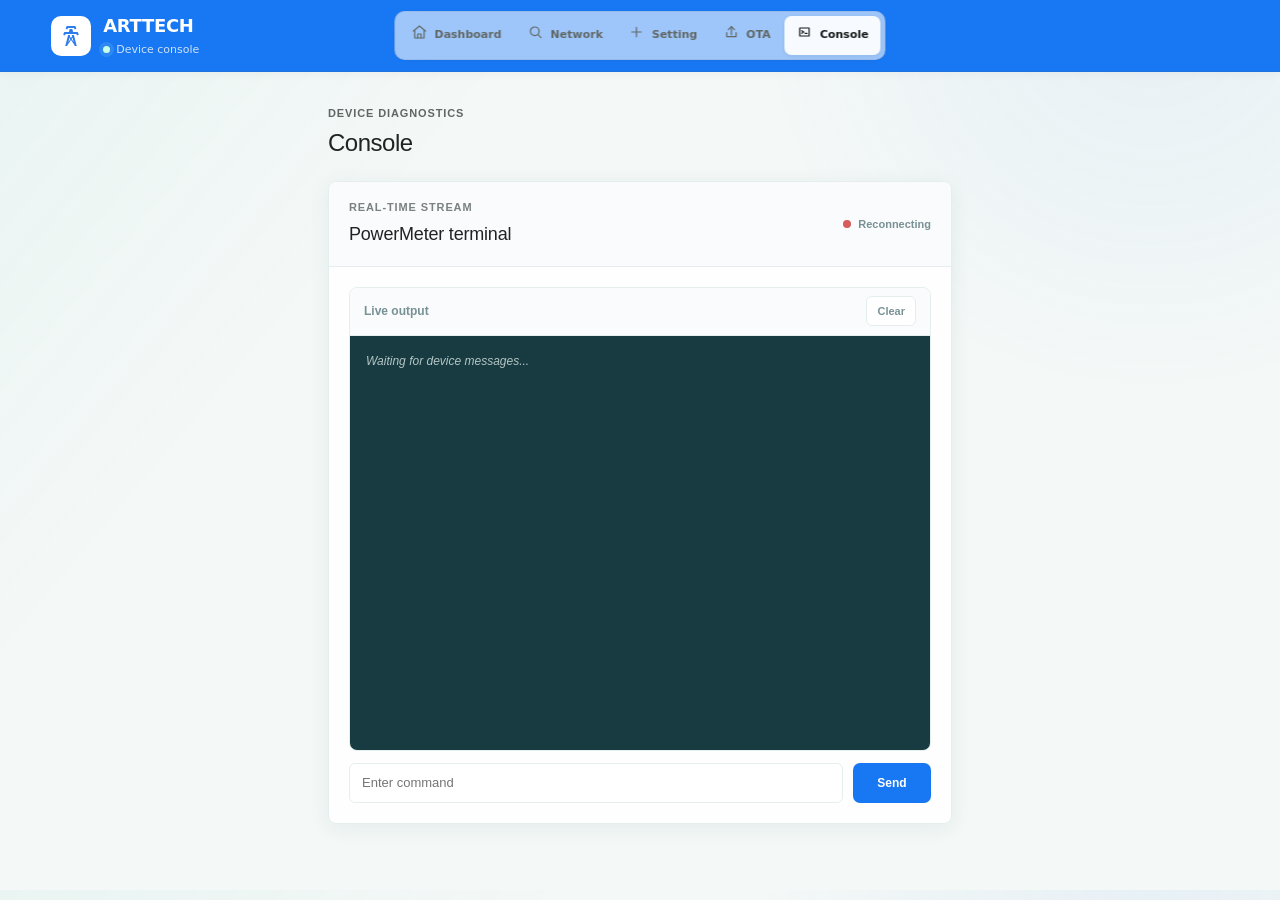
<file: data/console.html>
<!doctype html>
<html lang="en">
<head>
  <meta charset="utf-8">
  <meta name="viewport" content="width=device-width,initial-scale=1">
  <title>ARTTECH | Console</title>
  <link rel="stylesheet" href="dashboard.css">
  <link rel="stylesheet" href="console.css">
</head>
<body>
  <header class="topbar">
    <div class="brand-block">
      <div class="brand-mark"><img src="pic/transmission-tower.svg" alt="Power Meter"></div>
      <div><h1>ARTTECH</h1><p class="connection"><span class="status-dot"></span>Device console</p></div>
    </div>
    <nav class="top-navigation" aria-label="Primary navigation">
      <a class="top-navigation-link" href="dashboard.html"><span class="nav-icon"><svg viewBox="0 0 24 24"><path d="M3 10.5 12 3l9 7.5"/><path d="M5 9.5V21h14V9.5"/><path d="M9.5 21v-6h5v6"/></svg></span><span class="nav-label">Dashboard</span></a>
      <a class="top-navigation-link" href="network.html"><span class="nav-icon"><svg viewBox="0 0 24 24"><circle cx="11" cy="11" r="6.5"/><path d="m16 16 4.5 4.5"/></svg></span><span class="nav-label">Network</span></a>
      <a class="top-navigation-link nav-cta" href="setting.html"><span class="nav-icon"><svg viewBox="0 0 24 24"><path d="M12 5v14M5 12h14"/></svg></span><span class="nav-label">Setting</span></a>
      <a class="top-navigation-link" href="ota.html"><span class="nav-icon"><svg viewBox="0 0 24 24"><path d="M12 16V4"/><path d="m7.5 8.5 4.5-4.5 4.5 4.5"/><path d="M5 13v6h14v-6"/></svg></span><span class="nav-label">OTA</span></a>
      <a class="top-navigation-link active" href="console.html" aria-current="page"><span class="nav-icon"><svg viewBox="0 0 24 24"><path d="M5 6h14v12H5z"/><path d="m8 10 3 2-3 2M13 14h3"/></svg></span><span class="nav-label">Console</span></a>
    </nav>
  </header>
  <div class="app-shell">
    <main class="dashboard console-page">
      <section class="page-intro"><div><p class="overline">DEVICE DIAGNOSTICS</p><h2>Console</h2></div></section>
      <section class="console-panel" aria-labelledby="console-title">
        <header class="console-info-header">
          <div><p class="overline">REAL-TIME STREAM</p><h2 id="console-title">PowerMeter terminal</h2></div>
          <span class="connection-state" id="connectionState"><span class="connection-indicator"></span><span id="connectionLabel">Connecting</span></span>
        </header>
        <div class="console-content">
          <section class="console-card">
            <header class="console-header"><h3>Live output</h3><button class="console-clear" id="clearBtn" type="button">Clear</button></header>
            <div class="terminal" id="terminal" role="log"><p class="terminal-empty" id="terminalEmpty">Waiting for device messages...</p></div>
          </section>
          <form class="console-command" id="commandForm">
            <input class="command-input" type="text" id="messageInput" placeholder="Enter command" autocomplete="off" aria-label="Command">
            <button class="command-send" id="sendBtn" type="submit">Send</button>
          </form>
        </div>
      </section>
    </main>
  </div>
  <script src="console.js"></script>
</body>
</html>
</file>
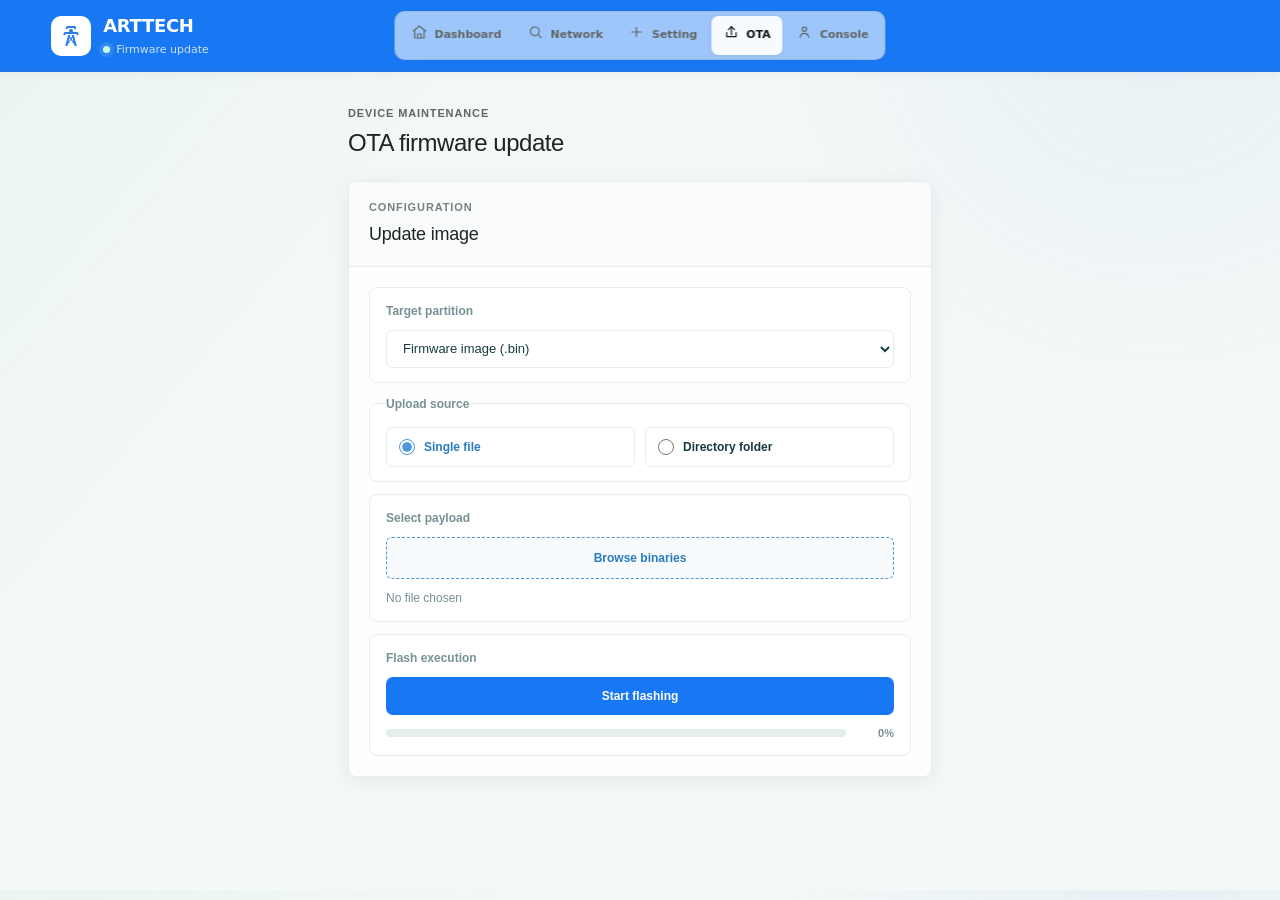
<file: data/ota.html>
<!DOCTYPE html>
<html lang="en">
<head>
  <meta charset="UTF-8" />
  <meta http-equiv="X-UA-Compatible" content="IE=edge" />
  <meta name="viewport" content="width=device-width, initial-scale=1.0" />
  <title>ARTTECH | Firmware Update</title>
  <link rel="stylesheet" href="dashboard.css" />
  <link rel="stylesheet" href="ota.css" />
</head>
<body>
  <!-- 1. Dashboard shell and navigation -->
  <header class="topbar">
    <div class="brand-block">
      <div class="brand-mark"><img src="pic/transmission-tower.svg" alt="Power Meter"></div>
      <div>
        <h1>ARTTECH</h1>
        <p class="connection"><span class="status-dot"></span>Firmware update</p>
      </div>
    </div>

    <nav class="top-navigation">
      <a class="top-navigation-link" href="dashboard.html"><span class="nav-icon"><svg viewBox="0 0 24 24">
            <path d="M3 10.5 12 3l9 7.5" />
            <path d="M5 9.5V21h14V9.5" />
            <path d="M9.5 21v-6h5v6" />
          </svg></span><span class="nav-label">Dashboard</span></a>

      <a class="top-navigation-link" href="network.html"><span class="nav-icon"><svg viewBox="0 0 24 24">
            <circle cx="11" cy="11" r="6.5" />
            <path d="m16 16 4.5 4.5" />
          </svg></span><span class="nav-label">Network</span></a>

      <a class="top-navigation-link nav-cta" href="setting.html"><span class="nav-icon"><svg viewBox="0 0 24 24">
            <path d="M12 5v14M5 12h14" />
          </svg></span><span class="nav-label">Setting</span></a>

      <a class="top-navigation-link active" href="ota.html" aria-current="page"><span class="nav-icon"><svg viewBox="0 0 24 24">
            <path d="M12 16V4" />
            <path d="m7.5 8.5 4.5-4.5 4.5 4.5" />
            <path d="M5 13v6h14v-6" />
          </svg></span><span class="nav-label">OTA</span></a>

      <a class="top-navigation-link" href="console.html"><span class="nav-icon"><svg viewBox="0 0 24 24">
            <circle cx="12" cy="8" r="3.2" />
            <path d="M5.5 20c.8-4 3-6 6.5-6s5.7 2 6.5 6" />
          </svg></span><span class="nav-label">Console</span></a>
    </nav>
  </header>

  <div class="app-shell">
    <main class="dashboard ota-page">
      <!-- 2. Page heading -->
      <section class="page-intro">
        <div>
          <p class="overline">DEVICE MAINTENANCE</p>
          <h2>OTA firmware update</h2>
        </div>
      </section>

      <!-- 3. Firmware update workflow -->
      <section class="ota-panel" aria-labelledby="ota-panel-title">
        <header class="ota-header">
          <div>
            <p class="overline">CONFIGURATION</p>
            <h2 id="ota-panel-title">Update image</h2>
          </div>
        </header>

        <div class="ota-content">
          <!-- 3.1 Target partition -->
          <section class="ota-card" aria-labelledby="partition-label">
            <label class="ota-label" id="partition-label" for="type">Target partition</label>
            <select id="type" class="ota-select">
              <option value="otafirmware">Firmware image (.bin)</option>
              <option value="otalittlefs">LittleFS filesystem (.bin)</option>
            </select>
          </section>

          <!-- 3.2 Upload source -->
          <fieldset class="ota-card ota-source-card">
            <legend class="ota-label">Upload source</legend>
            <div class="ota-source-options">
              <label class="ota-source-option">
                <input type="radio" name="uploadMode" id="radioFile" checked>
                <span>Single file</span>
              </label>
              <label class="ota-source-option">
                <input type="radio" name="uploadMode" id="radioFolder">
                <span>Directory folder</span>
              </label>
            </div>
          </fieldset>

          <!-- 3.3 Payload selection -->
          <section class="ota-card" aria-labelledby="payload-title">
            <h3 class="ota-label" id="payload-title">Select payload</h3>
            <div id="fileInputGroup" class="ota-file-group">
              <label class="ota-file-picker">
                <input type="file" id="file" multiple>
                <span>Browse binaries</span>
              </label>
            </div>
            <div id="folderInputGroup" class="ota-file-group" hidden>
              <label class="ota-file-picker">
                <input type="file" id="folder" webkitdirectory multiple>
                <span>Browse folder</span>
              </label>
            </div>
            <p id="file-name" class="ota-file-name" aria-live="polite">No file chosen</p>
          </section>

          <!-- 3.4 Upload progress and action -->
          <section class="ota-card" aria-labelledby="flash-title">
            <h3 class="ota-label" id="flash-title">Flash execution</h3>
            <button class="ota-upload-button" id="upload-button" type="button">Start flashing</button>
            <div class="ota-progress-wrap">
              <progress id="progress" max="100" value="0" aria-label="Upload progress"></progress>
              <output id="progress-value" for="progress">0%</output>
            </div>
          </section>
        </div>
      </section>
    </main>
  </div>

  <script src="ota.js"></script>
</body>
</html>
</file>
<file: data/dashboard.css>
﻿/* ==========================================================================
   DASHBOARD.CSS - STYLESHEET MANAGEMENT
   ========================================================================== */

/* --------------------------------------------------------------------------
   1. VARIABLES & BASE SETUP
   -------------------------------------------------------------------------- */
:root {
  --ink: #173b40;
  --muted: #789195;
  --paper: #fff;
  --canvas: #f4f8f7;
  --line: #e4efed;
  --mint: #23b99a;
  --blue: #4d99df;
  --yellow: #f7b735;
  --pink: #d978b0;
  --shadow: 0 16px 40px rgba(29, 84, 82, .08);
}

* {
  box-sizing: border-box;
}

html,
body {
  max-width: 100%;
  overflow-x: hidden;
}

body {
  margin: 0;
  background: var(--canvas);
  color: var(--ink);
  font-family: "DM Sans", sans-serif;
  background-image: linear-gradient(130deg, rgba(35, 185, 154, .05), transparent 28%),
                    radial-gradient(circle at 90% 0, rgba(77, 153, 223, .08), transparent 27%);
}

/* Typography Defaults */
h1,
h2,
p {
  margin: 0;
}

h1 {
  font-size: 20px;
  font-weight: 700;
  letter-spacing: -.7px;
}

h2 {
  font-family: 'Inter', system-ui, -apple-system, BlinkMacSystemFont, "Segoe UI", Roboto, sans-serif;
  font-size: 18px;
  font-weight: 500;
  letter-spacing: -0.2px;
}

button {
  font: inherit;
}

.overline {
  margin: 0;
  color: var(--muted);
  font-size: 10px;
  font-weight: 700;
  letter-spacing: 1.6px;
}

.overline-light {
  color: rgba(255, 255, 255, .75);
}

.separator {
  margin: 0 7px;
  color: rgba(255, 255, 255, .4);
}


/* --------------------------------------------------------------------------
   2. APP LAYOUT SHELL & NAVIGATION
   -------------------------------------------------------------------------- */
/* Top Header / Topbar (Fixed & Sticky Header) */
.topbar {
  display: flex;
  align-items: center;
  justify-content: space-between;
  padding: 25px max(5vw, 28px);
  color: #ffffff;
  position: sticky !important;
  top: 0;
  width: 100%;
  z-index: 1000;
  min-height: 82px;
  background: #454746;
  box-shadow: 0 4px 12px rgba(0, 0, 0, 0.12);
}

/* Brand & Logo Section */
.brand-block {
  display: flex;
  align-items: center;
  gap: 14px;
  min-width: 220px;
}

.brand-mark {
  display: grid;
  place-items: center;
  width: 42px;
  height: 42px;
  border-radius: 50%;
  background: linear-gradient(145deg, #21bf91, #247ec4);
  border: 0;
}

.brand-mark img {
  width: 25px;
  height: 25px;
  object-fit: contain;
  filter: brightness(0) invert(1);
}

.connection {
  margin-top: 4px;
  color: rgba(255,255,255,.82);
  font-size: 12px;
}

/* Top Navigation Bar */
.top-navigation {
  display: flex;
  align-self: flex-end;
  gap: 2px;
  margin: 0 auto -14px;
  padding: 0 9px;
  border-radius: 13px 13px 0 0;
  background: linear-gradient(105deg, #1fbd8c, #1e70c4);
  box-shadow: 0 -5px 0 rgba(255, 255, 255, .06);
  max-width: calc(100% - 32px);
}

.top-navigation-link {
  display: flex;
  align-items: center;
  gap: 7px;`r`n  padding: 15px 16px;`r`n  color: rgba(255, 255, 255, .82);
  font-size: 11px;`r`n  font-weight: 700;
  text-decoration: none;
  white-space: nowrap;
}

.top-navigation-link span {
  font-size: 15px;
}

.top-navigation-link:hover,
.top-navigation-link.active {
  color: #fff;
  background: rgba(255, 255, 255, .12);
}

/* Topbar Action Buttons */
.topbar-actions {
  display: flex;
  align-items: center;
  gap: 12px;
  min-width: 220px;
  justify-content: flex-end;
}

.mode-pill {
  display: none;
}

.icon-button {
  width: 40px;
  height: 40px;
  cursor: pointer;
  font-size: 17px;
  border: 1px solid rgba(255, 255, 255, .28);
  background: rgba(255, 255, 255, .14);
  color: #fff;
  border-radius: 11px;
  overflow: hidden;
}

.profile-button {
  position: relative;
  font-size: 0;
  display: grid;
  place-items: center;
  width: 38px;
  height: 38px;
  border: 0;
  border-radius: 50%;
  color: #fff;
  background: linear-gradient(145deg, #20bc91, #227fc8);
  cursor: pointer;
}

.profile-button:before {
  content: "";
  position: absolute;
  top: 8px;
  left: 50%;
  width: 9px;
  height: 9px;
  margin-left: -4.5px;
  border-radius: 50%;
  background: #fff;
}

.profile-button:after {
  content: "";
  position: absolute;
  bottom: 7px;
  left: 50%;
  width: 19px;
  height: 10px;
  margin-left: -9.5px;
  border-radius: 11px 11px 5px 5px;
  background: #fff;
}

/* Main Shell Container */
.app-shell {
  display: flex;
  justify-content: center;
  min-height: calc(100vh - 82px);
  width: 100%;
}

.side-navigation {
  width: 208px;
  flex: 0 0 208px;
  padding-top: 26px;
  border-right: 1px solid #dcebe9;
  background: rgba(255, 255, 255, .7);
}

.dashboard {
  width: 100%;
  max-width: 1380px;
  margin: 0 auto;
  padding: 34px 28px 48px;
  flex: 1;
  box-sizing: border-box;
}


/* --------------------------------------------------------------------------
   3. COMMON CARDS & REUSABLE COMPONENTS
   -------------------------------------------------------------------------- */
.panel,
.metric-card {
  border: 1px solid rgba(220, 235, 232, .9);
  border-radius: 17px;
  background: rgba(255, 255, 255, .91);
  box-shadow: var(--shadow);
}

.panel {
  padding: 24px;
}

.panel-heading {
  display: flex;
  align-items: center;
  justify-content: space-between;
}

.panel-heading h2 {
  margin-top: 5px;
}

/* Status Indicators / Lamps */
.status-dot,
.live-dot {
  display: inline-block;
  width: 7px;
  height: 7px;
  margin-right: 6px;
  border-radius: 50%;
  background: #c9ffe6;
  box-shadow: 0 0 0 4px rgba(201, 255, 230, .12);
}

.status-dot.offline {
  background: #f4b860;
  box-shadow: 0 0 0 4px rgba(244, 184, 96, .14);
}

.live-label {
  padding: 7px 11px;
  border-radius: 8px;
  color: #159a7c;
  background: #e9faf4;
  font-size: 11px;`r`n  font-weight: 700;
  text-transform: uppercase;
}

.live-dot {
  width: 6px;
  height: 6px;
  margin-right: 5px;
  background: var(--mint);
  box-shadow: none;
}

.status-lamp {
  display: inline-block;
  width: 11px;
  height: 11px;
  flex: 0 0 11px;
  border: 1px solid #b9f1dc;
  border-radius: 50%;
  background: #24c995;
  box-shadow: 0 0 2px rgba(36, 201, 149, 0.4);
}

.status-lamp.offline {
  border-color: #d1d5db;
  background: #9ca3af;
  box-shadow: none;
}

.status-lamp.warning {
  border-color: #fbd38d;
  background: #f59e0b;
  box-shadow: 0 0 2px rgba(245, 158, 11, 0.4);
}

.status-lamp.fault {
  border-color: #ffd0cf;
  background: #e45b5b;
  box-shadow: 0 0 2px rgba(228, 91, 91, 0.4);
}


/* --------------------------------------------------------------------------
   4. DASHBOARD PAGE INTRO (ENERGY AT A GLANCE HEADER)
   -------------------------------------------------------------------------- */
.page-intro {
  display: flex;
  align-items: center;
  justify-content: space-between;
  margin-bottom: 20px;
  gap: 12px;
  width: 100%;
}

.page-intro > div:first-child {
  min-width: 0; /* à¸£à¸­à¸‡à¸£à¸±à¸šà¸à¸²à¸£à¸¢à¹ˆà¸­à¸‚à¸™à¸²à¸”à¸‚à¸­à¸‡ Text à¸ à¸²à¸¢à¹ƒà¸™ Flex container */
}

.page-intro h2 {
  margin-top: 4px;
  font-size: 24px;
  white-space: nowrap; /* à¸à¸³à¸«à¸™à¸”à¹„à¸¡à¹ˆà¹ƒà¸«à¹‰à¸‚à¹‰à¸­à¸„à¸§à¸²à¸¡à¸«à¸±à¸§à¸‚à¹‰à¸­à¸‚à¸¶à¹‰à¸™à¸šà¸£à¸£à¸—à¸±à¸”à¹ƒà¸«à¸¡à¹ˆ */
  overflow: hidden;
  text-overflow: ellipsis;
}

.date-chip {
  padding: 9px 13px;
  border: 1px solid var(--line);
  border-radius: 10px;
  color: var(--muted);
  background: rgba(255, 255, 255, .65);
  font-size: 12px;
  white-space: nowrap; /* à¸¥à¹‡à¸­à¸„à¸§à¸±à¸™à¸—à¸µà¹ˆà¹„à¸¡à¹ˆà¹ƒà¸«à¹‰à¸•à¸à¸šà¸£à¸£à¸—à¸±à¸” */
  flex-shrink: 0;       /* à¸›à¹‰à¸­à¸‡à¸à¸±à¸™à¹„à¸¡à¹ˆà¹ƒà¸«à¹‰à¸•à¸±à¸§à¸Šà¸´à¸›à¸§à¸±à¸™à¸—à¸µà¹ˆà¹‚à¸”à¸™à¸šà¸µà¸šà¹€à¸šà¸µà¹‰à¸¢à¸§ */
}

.date-chip span {
  margin-right: 6px;
  color: var(--mint);
}


/* --------------------------------------------------------------------------
   5. TOP METRICS GRID (KEY PERFORMANCE OVERVIEW)
   -------------------------------------------------------------------------- */
.metrics-grid {
  display: grid;
  grid-template-columns: repeat(4, 1fr);
  gap: 18px;
  margin-top: 18px;
}

.metric-card {
  padding: 19px;
  border-top: 3px solid #0ea5e9;
}

.energy-summary-values {
  display: grid;
  gap: 8px;
  margin-top: 14px;
}

.energy-summary-row {
  display: flex;
  align-items: baseline;
  justify-content: space-between;
  gap: 10px;
  color: var(--muted);
  font-size: 12px;
}

.energy-summary-row strong {
  color: var(--ink);
  font-size: 14px;
  white-space: nowrap;
}

.energy-summary-row small {
  color: var(--muted);
  font-size: 10px;
  font-weight: 500;
}

.metric-top {
  display: flex;
  align-items: center;
  gap: 8px;
}

.metric-top .overline {
  flex: 1;
}

.metric-icon {
  font-size: 23px;
}

.trend {
  padding: 4px 7px;
  border-radius: 6px;
  font-size: 10px;
  font-weight: 700;
}

.positive {
  color: #159b7b;
  background: #e8faf3;
}

.neutral {
  color: #71888b;
  background: #f0f5f4;
}

.metric-value {
  margin-top: 14px;
  font-size: 27px;
  font-weight: 700;
}

.metric-value small {
  color: var(--muted);
  font-size: 11px;
  font-weight: 500;
}

.metric-value.compact {
  margin-top: 0;
}

.metric-note {
  margin-top: 4px;
  color: var(--muted);
  font-size: 12px;
}

.metric-note strong {
  color: var(--ink);
}

/* Ring Indicators Inside Metric Cards */
.battery-summary,
.load-summary {
  display: flex;
  align-items: center;
  gap: 14px;
  margin-top: 13px;
}

.ring-wrapper {
  position: relative;
  width: 57px;
  height: 57px;
  display: flex;
  align-items: center;
  justify-content: center;
}

.ring-svg {
  width: 100%;
  height: 100%;
  transform: rotate(-90deg);
}

.ring-bg {
  fill: none;
  stroke: #e2e8f0;
  stroke-width: 3;
}

.ring-progress {
  fill: none;
  stroke-width: 3;
  stroke-linecap: round;
  transition: stroke-dashoffset 0.3s ease;
}

.ring-progress.mint {
  stroke: var(--mint);
}

.ring-progress.blue {
  stroke: var(--blue);
}

.ring-wrapper > span {
  position: absolute;
  z-index: 1;
  font-size: 15px;
  font-weight: 700;
  color: var(--ink);
}

#loadRingValue {
  color: var(--blue);
}

#loadRingValue small {
  font-size: 9px;
}


/* --------------------------------------------------------------------------
   6. LOAD & OUTPUT PERFORMANCE SECTION
   -------------------------------------------------------------------------- */
.load-output-section {
  display: grid;
  grid-template-columns: 320px 1fr;
  gap: 18px;
  margin-top: 18px;
}

/* Load Gauge Panel */
.load-panel {
  display: flex;
  flex-direction: column;
  justify-content: space-between;
  padding: 24px;
}

.load-panel .panel-heading-center {
  text-align: center;
}

.load-panel .panel-heading-center .overline {
  font-size: 15px;
  letter-spacing: 2px;
  font-weight: 700;
  color: #556b6e;
}

.gauge-wrapper {
  position: relative;
  display: flex;
  flex-direction: column;
  align-items: center;
  justify-content: center;
  margin: 20px 0;
}

.gauge-circle {
  width: 160px;
  height: 160px;
  position: relative;
  display: flex;
  align-items: center;
  justify-content: center;
}

.gauge-svg {
  width: 100%;
  height: 100%;
  transform: rotate(-90deg);
}

.gauge-bg {
  fill: none;
  stroke: #e2e8f0;
  stroke-width: 7;
}

.gauge-progress {
  fill: none;
  stroke: #10b981;
  stroke-width: 7;
  stroke-linecap: round;
  transition: stroke-dashoffset 0.5s ease-in-out;
}

.gauge-progress.warning {
  stroke: #f59e0b;
}

.gauge-progress.fault {
  stroke: #ef4444;
}

.gauge-progress.offline {
  stroke: #94a3b8;
}

.gauge-data {
  position: absolute;
  text-align: center;
}

.gauge-data .overline {
  font-size: 11px;`r`n  font-weight: 700;
  color: #64748b;
  letter-spacing: 0.5px;
  margin-bottom: 2px;
}

.gauge-data .value {
  font-size: 32px;
  font-weight: 800;
  color: #0f172a;
  line-height: 1;
}

.gauge-data .value span {
  font-size: 20px;
  font-weight: 700;
  margin-left: 1px;
}

.load-stats {
  border-top: 1px solid var(--line);
  padding-top: 14px;
  display: flex;
  flex-direction: column;
  gap: 8px;
}

.load-stats-row {
  display: flex;
  justify-content: space-between;
  font-size: 12px;
}

.load-stats-row .lbl {
  color: #8899a6;
  font-weight: 600;
  font-size: 10px;
}

.load-stats-row .val {
  font-weight: 700;
  color: var(--ink);
}

.load-stats-row .val.highlight-green {
  color: #10b981;
}

/* Performance Panel Grid */
.performance-panel {
  padding: 24px;
  background: rgba(255, 255, 255, 0.85);
  backdrop-filter: blur(12px);
  -webkit-backdrop-filter: blur(12px);
  border: 1px solid rgba(228, 239, 237, 0.8);
  border-radius: 20px;
  box-shadow: 0 20px 40px rgba(23, 59, 64, 0.04);
}

.performance-panel .panel-heading {
  margin-bottom: 20px;
}

.perf-grid {
  display: grid;
  grid-template-columns: repeat(3, 1fr);
  gap: 16px;
}

.perf-card {
  background: #ffffff;
  border: 1px solid #eef4f3;
  border-radius: 14px;
  padding: 18px;
  display: flex;
  flex-direction: column;
  justify-content: space-between;
  min-height: 104px;
  position: relative;
  overflow: hidden;
  transition: all 0.25s cubic-bezier(0.4, 0, 0.2, 1);
  box-shadow: 0 2px 6px rgba(23, 59, 64, 0.02);
}

.perf-card:hover {
  transform: translateY(-2px);
  box-shadow: 0 8px 20px rgba(23, 59, 64, 0.06);
  border-color: #dcebe9;
}

.perf-card-header {
  display: flex;
  align-items: center;
  justify-content: space-between;
}

.perf-card .overline {
  font-size: 10px;
  font-weight: 700;
  letter-spacing: 1.2px;
  color: #789195;
}

.perf-body {
  margin-top: 10px;
}

.perf-card .value {
  font-size: 26px;
  font-weight: 600;
  color: #173b40;
  letter-spacing: -0.5px;
  line-height: 1.1;
}

.perf-card .value small {
  font-size: 15px;
  font-weight: 500;
  color: #789195;
  margin-left: 2px;
}

.perf-sub-label {
  font-size: 11px;
  color: #94a3b8;
  margin-top: 4px;
  font-weight: 400;
}

/* Card Visual Accents & Status Indicators */
.perf-card::before {
  content: "";
  position: absolute;
  top: 0;
  left: 0;
  width: 4px;
  height: 100%;
  border-radius: 4px 0 0 4px;
  background: #10b981;
  opacity: 1;
}

.perf-card.warning::before {
  background: #f59e0b;
}

.perf-card.fault::before {
  background: #ef4444;
}

.perf-card.offline::before {
  background: #94a3b8;
}

.status-indicator {
  width: 6px;
  height: 6px;
  border-radius: 50%;
  background: #cbd5e1;
}

.perf-card.normal .status-indicator {
  background: #10b981;
}

.perf-card.warning .status-indicator {
  background: #f59e0b;
}

.perf-card.fault .status-indicator {
  background: #ef4444;
}

.perf-card.offline .status-indicator {
  background: #cbd5e1;
}

.status-badge-mini {
  font-size: 9px;
  font-weight: 700;
  padding: 2px 6px;
  border-radius: 4px;
  background: #ecfdf5;
  color: #059669;
  letter-spacing: 0.3px;
  text-transform: uppercase;
}


/* --------------------------------------------------------------------------
   7. THREE-COLUMN GRID (INSIGHTS, BENEFITS & SYSTEM STATUS)
   -------------------------------------------------------------------------- */
.three-column-grid {
  display: grid;
  grid-template-columns: repeat(3, 1fr);
  gap: 18px;
  margin-top: 18px;
}

/* Panel 1: Benefits */
.benefit-panel {
  min-height: 233px;
}

.benefit-list {
  margin-top: 19px;
}

.benefit-list div {
  display: flex;
  align-items: center;
  justify-content: space-between;
  padding: 13px 0;
  border-bottom: 1px solid var(--line);
  font-size: 15px;
}

.benefit-list span {
  color: var(--muted);
}

.benefit-list strong {
  color: #c35b9a;
}

/* Panel 2: System Status */
.status-panel {
  min-height: 233px;
}

.status-badge {
  display: inline-flex;
  align-items: center;
  min-height: 26px;
  padding: 0 9px;
  border: 1px solid transparent;
  border-radius: 6px;
  color: #168d76;
  background: #e8faf3;
  font-size: 10px;
  font-weight: 700;
  white-space: nowrap;
}

.status-badge.online {
  border-color: #bcebd9;
  color: #168d76;
  background: #e8faf3;
}

.status-badge.offline {
  border-color: #e1e9e7;
  color: #71888b;
  background: #f0f5f4;
}

.status-badge.warning {
  border-color: #fbd38d;
  color: #b96a08;
  background: #fff7e6;
}

.status-badge.fault {
  border-color: #f4caca;
  color: #c23e3e;
  background: #fff0f0;
}

.status-list {
  margin-top: 12px;
  display: flex;
  flex-direction: column;
  gap: 0;
}

.status-list .status-item {
  display: flex;
  align-items: center;
  justify-content: space-between;
  gap: 12px;
  min-height: 44px;
  padding: 10px 0;
  border-bottom: 1px solid var(--line);
}

.status-list .status-item:last-child {
  border-bottom: 0;
}

.status-list .status-item.has-warning {
  border-bottom-color: #fbd38d;
}

.status-list .status-item.has-fault {
  border-bottom-color: #f4caca;
}

.status-list .status-item.has-warning .status-name {
  color: #b96a08;
}

.status-list .status-item.has-fault .status-name {
  color: #c23e3e;
}

/* â”€â”€ Inverter fault-row: left side stacks label + fault text â”€â”€ */
.status-list .status-item--fault-row {
  align-items: flex-start;
  min-height: 52px;
}

.status-item-left {
  display: flex;
  flex-direction: column;
  gap: 3px;
  flex: 1;
  min-width: 0;
}

.status-fault-text {
  font-size: 11px;
  font-weight: 600;
  color: var(--muted);
  line-height: 1.3;
  word-break: break-word;
}

/* Fault active: highlight the fault text */
.status-item--fault-row.has-fault .status-fault-text {
  color: #c23e3e;
}

.status-item--fault-row.has-warning .status-fault-text {
  color: #b96a08;
}

.status-list .status-name {
  color: var(--muted);
  font-size: 11px;`r`n  font-weight: 700;
  letter-spacing: 0.4px;
}

.status-value {
  display: flex;
  align-items: center;
  gap: 6px;
  font-size: 12px;
  font-weight: 600;
  letter-spacing: 0;
}

.status-lamp {
  width: 7px;
  height: 7px;
  min-width: 7px;
  min-height: 7px;
  flex: 0 0 7px;
  aspect-ratio: 1 / 1;
  border-radius: 50%;
  display: inline-block;
}

.status-value.online {
  color: #059669;
}

.status-value.online .status-lamp {
  background-color: #10b981;
}

.status-value.degraded {
  color: #d97706;
}

.status-value.degraded .status-lamp {
  background-color: #f59e0b;
}

.status-value.warning {
  color: #b96a08;
}

.status-value.warning .status-lamp {
  border-color: #fbd38d;
  background-color: #f59e0b;
}

.status-value.offline,
.status-value.fault {
  color: #dc2626;
}

.status-value.offline .status-lamp,
.status-value.fault .status-lamp {
  background-color: #ef4444;
}

/* Panel 3: Energy Insights */
.insights-panel {
  display: flex;
  flex-direction: column;
  justify-content: space-between;
  min-height: 233px;
}

.insights-content {
  display: flex;
  flex-direction: column;
  gap: 16px;
  margin-top: 14px;
}

.insight-metric .highlight {
  color: #10b981;
  font-size: 32px;
  font-weight: 700;
  margin-top: 4px;
}

.insight-metric .highlight small {
  color: #789195;
  font-size: 14px;
  font-weight: 500;
}

.insight-row {
  display: flex;
  justify-content: space-between;
  padding: 12px 0;
  border-top: 1px dashed var(--line);
  border-bottom: 1px dashed var(--line);
}

.insight-row strong {
  display: block;
  margin-top: 4px;
  font-size: 18px;
  font-weight: 700;
  color: var(--ink);
}

.insight-progress {
  margin-top: 4px;
}

.progress-label {
  display: flex;
  justify-content: space-between;
  align-items: center;
  margin-bottom: 8px;
}

.progress-percent {
  color: #10b981;
  font-weight: 700;
  font-size: 15px;
}

.progress-bar-bg {
  width: 100%;
  height: 8px;
  background-color: #e5e7eb;
  border-radius: 999px;
  overflow: hidden;
}

.progress-bar-fill {
  height: 100%;
  background-color: #10b981;
  border-radius: 999px;
  transition: width 0.3s ease;
}


/* --------------------------------------------------------------------------
  CHARTS: ENERGY HISTORY AND LIVE POWER
  -------------------------------------------------------------------------- */
.charts-grid {
  display: grid;
  grid-template-columns: 1fr;
  gap: 18px;
  margin-top: 18px;
}

.chart-panel {
  min-height: 335px;
}

.chart-total {
  color: #d28d10;
  font-size: 17px;
  font-weight: 700;
}

.chart-total small {
  font-size: 11px;
  font-weight: 500;
}

.chart-legend {
  display: flex;
  gap: 12px;
  color: var(--muted);
  font-size: 11px;
}

.chart-legend i {
  display: inline-block;
  width: 8px;
  height: 8px;
  margin-right: 5px;
  border-radius: 50%;
  background: var(--blue);
}

.chart-legend .legend-pink {
  background: var(--pink);
}

.chart-legend .legend-yellow {
  background: var(--yellow);
}

/* Energy history controls and Home Assistant-style series legend */
.chart-history-tools {
  display: flex;
  align-items: center;
  justify-content: flex-end;
  gap: 12px;
  margin-top: 14px;
}

.energy-history-range {
  display: inline-flex;
  gap: 2px;
  padding: 3px;
  border: 1px solid var(--line);
  border-radius: 8px;
  background: #f5f8f7;
}

.energy-history-range button {
  min-height: 30px;
  padding: 0 9px;
  border: 0;
  border-radius: 5px;
  background: transparent;
  color: var(--muted);
  font: inherit;
  font-size: 10px;
  font-weight: 700;
  cursor: pointer;
}

.energy-history-range button.active {
  background: #fff;
  color: var(--ink);
  box-shadow: 0 1px 3px rgba(23, 59, 64, .12);
}

.energy-history-range button:focus-visible {
  outline: 2px solid var(--blue);
  outline-offset: 2px;
}

.energy-history-legend {
  display: flex;
  align-items: center;
  justify-content: center;
  flex-wrap: wrap;
  gap: 22px;
  margin-top: 10px;
}

.energy-history-legend button {
  display: inline-flex;
  align-items: center;
  gap: 7px;`r`n  padding: 2px 0;
  border: 0;
  background: transparent;
  color: var(--muted);
  font: inherit;
  font-size: 12px;
  cursor: pointer;
}

.energy-series-check {
  display: grid;
  place-items: center;
  width: 18px;
  height: 18px;
  border: 2px solid #78858a;
  border-radius: 50%;
  color: #fff;
}

[data-energy-series="grid"].active .energy-series-check {
  border-color: var(--blue);
  background: var(--blue);
}

[data-energy-series="solar"].active .energy-series-check {
  border-color: var(--yellow);
  background: var(--yellow);
}

.energy-history-legend button.active {
  color: var(--ink);
}

.energy-history-legend button.active .energy-series-check::after {
  width: 7px;
  height: 4px;
  border-bottom: 2px solid currentColor;
  border-left: 2px solid currentColor;
  content: "";
  transform: translateY(-1px) rotate(-45deg);
}

.energy-history-legend button:focus-visible {
  border-radius: 3px;
  outline: 2px solid var(--blue);
  outline-offset: 4px;
}

.chart-wrap {
  position: relative;
  height: 245px;
  margin-top: 20px;
}

.energy-history-cursor {
  position: absolute;
  z-index: 1;
  top: 28px;
  bottom: 30px;
  width: 0;
  border-left: 1px dashed #789195;
  pointer-events: none;
}

.energy-history-tooltip {
  position: absolute;
  z-index: 2;
  display: grid;
  gap: 8px;
  min-width: 190px;
  max-width: calc(100% - 16px);
  padding: 11px 13px;
  border: 1px solid rgba(220, 235, 232, .95);
  border-radius: 8px;
  background: rgba(255, 255, 255, .98);
  box-shadow: 0 5px 18px rgba(25, 45, 43, .16);
  color: var(--ink);
  font-size: 12px;
  pointer-events: none;
}

.energy-history-tooltip[hidden],
.energy-history-cursor[hidden] {
  display: none;
}

.energy-history-tooltip-date {
  margin-bottom: 1px;
  font-size: 12px;
  font-weight: 700;
}

.energy-history-tooltip-row,
.energy-history-tooltip-total {
  display: flex;
  align-items: center;
  gap: 7px;
}

.energy-history-tooltip-row span,
.energy-history-tooltip-total span {
  flex: 1;
}

.energy-history-tooltip-row strong,
.energy-history-tooltip-total strong {
  font-weight: 700;
  white-space: nowrap;
}

.tooltip-swatch {
  width: 9px;
  height: 9px;
  flex: 0 0 9px;
  border-radius: 50%;
}

.grid-swatch {
  background: var(--blue);
}

.solar-swatch {
  background: var(--yellow);
}

.energy-history-tooltip-total {
  padding-top: 7px;
  border-top: 1px solid var(--line);
}


/* --------------------------------------------------------------------------
   9. RESPONSIVE MEDIA QUERIES (BREAKPOINTS)
   -------------------------------------------------------------------------- */
/* Large Desktops / Laptops (<= 1200px) */
@media (max-width: 1200px) {
  .dashboard {
    width: 100%;
    padding-inline: 22px;
  }

  .metrics-grid {
    gap: 14px;
  }

  .metric-card {
    padding: 16px;
  }
}

/* Medium Tablets / Small Laptops (<= 1100px) */
@media (max-width: 1100px) {
  .brand-block {
    min-width: 180px;
  }

  .topbar-actions {
    min-width: 110px;
  }

  .top-navigation-link {
    padding-inline: 10px;
  }

  .top-navigation-link span {
    display: none;
  }
}

/* Tablets Landscape (<= 1000px) */
@media (max-width: 1000px) {
  .metrics-grid {
    grid-template-columns: repeat(2, 1fr);
  }

  .load-output-section {
    grid-template-columns: 1fr;
  }

  .perf-grid {
    grid-template-columns: repeat(2, 1fr);
  }

  .three-column-grid {
    grid-template-columns: 1fr;
  }
}

/* Tablets Portrait (<= 900px) */
@media (max-width: 900px) {
  .topbar {
    flex-wrap: wrap;
    row-gap: 10px;
  }

  .top-navigation {
    order: 3;
    flex: 1 0 100%;
    justify-content: center;
    margin: 0 -14px -14px;
    padding-inline: 4px;
    border-radius: 10px 10px 0 0;
  }

  .dashboard {
    padding: 26px 18px 40px;
  }

  .charts-grid {
    grid-template-columns: 1fr;
  }

  .chart-panel {
    min-height: 320px;
  }
}

/* Mobile Devices Landscape (<= 700px) */
@media (max-width: 700px) {
  .topbar {
    min-height: 68px;
    padding: 12px 16px;
  }

  .brand-mark {
    width: 36px;
    height: 36px;
  }

  .brand-block h1 {
    font-size: 17px;
  }

  .connection {
    font-size: 10px;
  }

  .top-navigation {
    position: relative;
    top: auto;
    left: auto;
    right: auto;
    justify-content: flex-start;
    margin: 4px 0 0;
    padding: 4px 6px;
    border-radius: 8px;
    overflow-x: auto;
    white-space: nowrap;
    -webkit-overflow-scrolling: touch;
  }

  .top-navigation-link {
    flex: initial;
    padding: 8px 12px;
    font-size: 11px;
  }

  .top-navigation-link span {
    display: inline;
    font-size: 15px;
  }

  .app-shell {
    display: block;
    padding-top: 0;
  }

  .side-navigation {
    width: 100%;
    padding: 0;
    border-right: 0;
    border-bottom: 1px solid #dcebe9;
  }

  .dashboard {
    width: 100%;
    padding: 20px 16px 38px;
  }

  .page-intro h2 {
    font-size: 20px;
  }
}

/* Mobile Devices Portrait (<= 600px) */
@media (max-width: 600px) {
  .perf-grid {
    grid-template-columns: 1fr;
  }

  .metrics-grid {
    grid-template-columns: 1fr;
    gap: 14px;
  }

  .metric-card {
    padding: 17px;
  }

  .charts-grid {
    gap: 14px;
    margin-top: 14px;
  }

  .chart-panel {
    min-height: 290px;
    padding: 18px 14px;
  }

  .chart-wrap {
    position: relative;
    height: 210px;
  }

  .chart-legend {
    gap: 7px;
    font-size: 10px;
  }

  .chart-history-tools {
    align-items: flex-start;
    flex-direction: column;
    gap: 10px;
  }

  .energy-history-range {
    width: 100%;
  }

  .energy-history-range button {
    flex: 1;
    padding-inline: 5px;
  }

  .energy-history-legend {
    gap: 16px;
  }
}

/* iPhone SE & Extra Small Screens Optimization (<= 480px) */
@media (max-width: 480px) {
  .topbar {
    padding: 10px 12px;
  }

  .topbar-actions {
    gap: 6px;
    min-width: auto;
  }

  .icon-button,
  .profile-button {
    width: 32px;
    height: 32px;
  }

  .dashboard {
    padding: 16px 12px 32px;
  }

  /* à¸›à¸£à¸±à¸šà¹à¸•à¹ˆà¸‡ Page-Intro à¸›à¹‰à¸­à¸‡à¸à¸±à¸™à¸‚à¹‰à¸­à¸„à¸§à¸²à¸¡ Energy at a glance à¸•à¸à¸šà¸£à¸£à¸—à¸±à¸” */
  .page-intro {
    flex-wrap: nowrap;
    align-items: center;
    justify-content: space-between;
    gap: 8px;
    margin-bottom: 14px;
  }

  .page-intro h2 {
    font-size: 16px;
    line-height: 1.2;
    letter-spacing: -0.3px;
  }

  .page-intro .overline {
    font-size: 9px;
    letter-spacing: 0.8px;
  }

  .date-chip {
    padding: 5px 8px;
    font-size: 11px;
    white-space: nowrap;
    flex-shrink: 0;
  }

  .top-navigation-link {
    padding: 6px 10px;
    font-size: 10px;
  }

  .top-navigation-link span {
    font-size: 12px;
  }
}



/* Shared Header + Navigation: single source of truth */
.topbar{min-height:72px;padding:12px max(4vw,24px);color:#fff;background:#1877F2;border-bottom:1px solid rgba(69,71,70,.10);box-shadow:0 2px 10px rgba(0,0,0,.045);backdrop-filter:blur(14px);-webkit-backdrop-filter:blur(14px)}
.brand-block{gap:12px;min-width:220px}.brand-block h1{font-size:18px;letter-spacing:-.3px;color:#fff}.brand-mark{width:40px;height:40px;border-radius:10px;background:#fff;border:1px solid rgba(255,255,255,.55);color:#1877F2}.brand-mark img{width:24px;height:24px;object-fit:contain;filter:brightness(0) saturate(100%) invert(39%) sepia(98%) saturate(2055%) hue-rotate(201deg) brightness(95%) contrast(96%);opacity:1}.connection{margin-top:3px;font-size:11px;color:rgba(255,255,255,.78)}
.top-navigation{align-self:center;position:absolute;left:50%;transform:translateX(-50%);gap:2px;margin:0;padding:4px;border:1px solid rgba(69,71,70,.09);border-radius:10px;background:rgba(255,255,255,.58);box-shadow:0 1px 5px rgba(0,0,0,.035);backdrop-filter:blur(14px);-webkit-backdrop-filter:blur(14px);max-width:none}.top-navigation-link{gap:7px;min-height:36px;padding:8px 12px;border-radius:7px;color:#626865;font-size:11px;font-weight:600;text-decoration:none}.top-navigation-link:hover{color:#171918;background:rgba(255,255,255,.72)}.top-navigation-link.active{color:#171918;background:rgba(255,255,255,.92);box-shadow:0 1px 4px rgba(0,0,0,.07)}.top-navigation-link.nav-cta{color:#626865}.top-navigation-link.nav-cta:hover,.top-navigation-link.nav-cta.active{color:#171918}.nav-icon svg{width:16px;height:16px;fill:none;stroke:currentColor;stroke-width:1.8;stroke-linecap:round;stroke-linejoin:round}.nav-label{font-size:11px!important}
@media(max-width:1000px){.topbar{padding-inline:18px}.top-navigation{position:static;transform:none;}.top-navigation-link{padding-inline:10px}}@media(max-width:700px){.topbar{min-height:68px;padding:10px 14px}.top-navigation{position:static;transform:none;margin-top:6px}}





/* Typography System: shared across pages */
:root{--font-ui:Inter,ui-sans-serif,system-ui,-apple-system,BlinkMacSystemFont,"Segoe UI",Roboto,Arial,sans-serif;--text-primary:#202423;--text-secondary:#5f6663;--text-muted:#7a817e;--text-soft:#929996}
html,body{font-family:var(--font-ui);-webkit-font-smoothing:antialiased;-moz-osx-font-smoothing:grayscale;text-rendering:optimizeLegibility}
body{color:var(--text-primary);line-height:1.5}
.page-intro h2,.panel-heading h2,.card-title{color:var(--text-primary);letter-spacing:-.02em}
.overline,.eyebrow{color:var(--text-muted);font-size:11px;font-weight:700;letter-spacing:.08em;line-height:1.4}
.page-intro p,.panel-heading span,.muted,.secondary{color:var(--text-secondary)}
</file>
<file: data/console.css>
/* CONSOLE.CSS - compact layout matched to Expense Settings */
.console-page {
  width: min(680px, 100%);
  max-width: 680px;
  min-width: 0;
  font-family: "DM Sans", sans-serif;
}
.console-page h1,.console-page h2,.console-page h3,.console-page p,.console-page button,.console-page input {
  font-family:"DM Sans",sans-serif;
}
.console-panel {
  width:100%; overflow:hidden; border:1px solid var(--line); border-radius:8px;
  background:rgba(255,255,255,.91); box-shadow:0 4px 20px rgba(29,84,82,.08);
}
.console-info-header {
  display:flex;align-items:center;justify-content:space-between;gap:16px;
  padding:18px 20px;border-bottom:1px solid var(--line);background:rgba(248,250,252,.8);
}
.console-info-header h2 { margin-top:5px; }
.connection-state { display:inline-flex;align-items:center;gap:7px;color:var(--muted);font-size:11px;font-weight:600; }
.connection-indicator { width:8px;height:8px;border-radius:50%;background:#f7b735; }
.connection-state.is-connected .connection-indicator { background:var(--mint);box-shadow:0 0 0 3px rgba(35,185,154,.14); }
.connection-state.is-disconnected .connection-indicator { background:#d65c5c; }
.console-content { display:flex;flex-direction:column;gap:12px;padding:20px; }
.console-card { display:flex;flex-direction:column;min-width:0;overflow:hidden;border:1px solid var(--line);border-radius:8px;background:var(--paper); }
.console-header { display:flex;align-items:center;justify-content:space-between;gap:12px;min-height:48px;padding:8px 14px;border-bottom:1px solid var(--line);background:rgba(248,250,252,.8); }
.console-header h3 { margin:0;color:var(--muted);font-size:12px;font-weight:700; }
.console-clear { min-height:30px;padding:0 10px;border:1px solid var(--line);border-radius:6px;cursor:pointer;background:var(--paper);color:var(--muted);font-size:11px;font-weight:600; }
.console-clear:hover { border-color:var(--blue);background:rgba(77,153,223,.06);color:#287bbd; }
.terminal {
  height:clamp(260px,46vh,520px);min-height:220px;padding:16px;overflow:auto;
  background:#173b40;color:#e8faf3;font-family:Consolas,"Courier New",monospace;font-size:12px;line-height:1.65;
  overflow-wrap:anywhere;scrollbar-color:#789195 #173b40;scrollbar-width:thin;
}
.terminal::-webkit-scrollbar { width:8px; }
.terminal::-webkit-scrollbar-track { background:#173b40; }
.terminal::-webkit-scrollbar-thumb { border:2px solid #173b40;border-radius:8px;background:#789195; }
.terminal::-webkit-scrollbar-thumb:hover { background:#a6c0c2; }
.terminal > div { margin-bottom:4px;overflow-wrap:anywhere; }
.terminal-message.sent { color:#8bd7ff;font-weight:700; }
.terminal-message.received { color:#8ce3c6; }
.terminal-empty { margin:0;color:#b4c5c6;font-style:italic; }
.console-command { display:flex;align-items:center;gap:10px;width:100%;margin:0; }
.command-input {
  min-width:0;width:100%;height:40px;flex:1;padding:0 12px;border:1px solid var(--line);
  border-radius:6px;outline:none;background:var(--paper);color:var(--ink);font-size:13px;
}
.command-input:focus { border-color:var(--blue);box-shadow:0 0 0 3px rgba(77,153,223,.14); }
.command-send {
  min-width:78px;height:40px;padding:0 16px;border:0;border-radius:7px;cursor:pointer;
  background:#1877F2;color:#fff;font-size:12px;font-weight:700;
  transition:background .2s ease,box-shadow .2s ease,transform .2s ease;
}
.command-send:hover { background:#1266D3;box-shadow:0 5px 12px rgba(24,119,242,.22);transform:translateY(-1px); }
.command-send:active { transform:translateY(0); }
@media (max-width:720px) {
  .console-page { width:100%;max-width:calc(100% - 24px);padding:24px 16px 36px; }
  .console-content { padding:18px; }
}
@media (max-width:520px) {
  .console-page { padding:20px 12px 30px; }
  .console-info-header,.console-content { padding:14px; }
  .terminal { height:42vh;min-height:200px;padding:12px;font-size:11px; }
  .console-command { align-items:stretch; }
  .command-send { min-width:70px;padding-inline:12px; }
}
</file>
<file: data/ota.css>
/* ========================================================================
   OTA.CSS - Firmware update page styles
   Shared shell and theme are provided by dashboard.css.
   ======================================================================== */

.ota-page {
  width: min(680px, 100%);
  max-width: 50%;
  min-width: 0;
  font-family: "DM Sans", sans-serif;
}

.ota-page h1,
.ota-page h2,
.ota-page h3,
.ota-page p,
.ota-page button,
.ota-page input,
.ota-page select {
  font-family: "DM Sans", sans-serif;
}

.ota-panel {
  width: 100%;
  overflow: hidden;
  border: 1px solid var(--line);
  border-radius: 8px;
  background: rgba(255, 255, 255, .91);
  box-shadow: 0 4px 20px rgba(29, 84, 82, .08);
}

.ota-header {
  padding: 18px 20px;
  border-bottom: 1px solid var(--line);
  background: rgba(248, 250, 252, .8);
}

.ota-header h2 {
  margin-top: 5px;
}

.ota-content {
  display: flex;
  flex-direction: column;
  gap: 12px;
  padding: 20px;
}

.ota-card {
  display: flex;
  flex-direction: column;
  gap: 10px;
  min-width: 0;
  margin: 0;
  padding: 14px 16px;
  border: 1px solid var(--line);
  border-radius: 8px;
  background: var(--paper);
  transition: border-color .2s ease, box-shadow .2s ease;
}

.ota-card:hover {
  border-color: var(--blue);
  box-shadow: 0 4px 12px rgba(77, 153, 223, .08);
}

.ota-label {
  margin: 0;
  padding: 0;
  color: var(--muted);
  font-size: 12px;
  font-weight: 700;
}

.ota-select {
  width: 100%;
  min-width: 0;
  height: 38px;
  padding: 0 12px;
  border: 1px solid var(--line);
  border-radius: 6px;
  outline: none;
  background: var(--paper);
  color: var(--ink);
  font: 500 13px "DM Sans", sans-serif;
  transition: border-color .2s ease, box-shadow .2s ease;
}

.ota-select:focus {
  border-color: var(--blue);
  box-shadow: 0 0 0 3px rgba(77, 153, 223, .14);
}

.ota-source-options {
  display: grid;
  grid-template-columns: repeat(2, minmax(0, 1fr));
  gap: 10px;
}

.ota-source-option {
  display: flex;
  align-items: center;
  gap: 9px;
  min-width: 0;
  min-height: 40px;
  padding: 8px 12px;
  border: 1px solid var(--line);
  border-radius: 6px;
  cursor: pointer;
  color: var(--ink);
  font-size: 12px;
  font-weight: 600;
  transition: border-color .2s ease, background .2s ease;
}

.ota-source-option input {
  width: 16px;
  height: 16px;
  flex: 0 0 16px;
  margin: 0;
  accent-color: var(--blue);
}

.ota-source-option span {
  overflow-wrap: anywhere;
}

.ota-source-option input:checked + span {
  color: #287bbd;
  font-weight: 700;
}

.ota-file-group {
  width: 100%;
}

.ota-file-group[hidden] {
  display: none;
}

.ota-file-picker {
  position: relative;
  display: flex;
  align-items: center;
  justify-content: center;
  width: 100%;
  min-height: 42px;
  padding: 8px 12px;
  border: 1px dashed var(--blue);
  border-radius: 6px;
  cursor: pointer;
  background: rgba(77, 153, 223, .04);
  color: #287bbd;
  font-size: 12px;
  font-weight: 700;
  text-align: center;
  transition: border-color .2s ease, background .2s ease;
}

.ota-file-picker:hover,
.ota-file-picker:focus-within {
  border-style: solid;
  background: rgba(77, 153, 223, .1);
}

.ota-file-picker input {
  position: absolute;
  width: 1px;
  height: 1px;
  overflow: hidden;
  clip: rect(0, 0, 0, 0);
  white-space: nowrap;
  clip-path: inset(50%);
}

.ota-file-name {
  margin: 0;
  color: var(--muted);
  font-size: 12px;
  overflow-wrap: anywhere;
}

.ota-upload-button {
  width: 100%;
  min-height: 38px;
  padding: 0 18px;
  border: 0;
  border-radius: 7px;
  cursor: pointer;
  background: #1877F2;
  color: #fff;
  font-size: 12px;
  font-weight: 700;
  transition: background .2s ease, box-shadow .2s ease, transform .2s ease;
}

.ota-upload-button:hover {
  background: #1266D3;
  box-shadow: 0 5px 12px rgba(24, 119, 242, .22);
  transform: translateY(-1px);
}

.ota-upload-button:active {
  transform: translateY(0);
}

.ota-upload-button:disabled {
  cursor: wait;
  opacity: .7;
  transform: none;
}

.ota-progress-wrap {
  display: flex;
  align-items: center;
  gap: 10px;
  width: 100%;
}

.ota-progress-wrap progress {
  display: block;
  width: 100%;
  height: 8px;
  flex: 1 1 auto;
  appearance: none;
  border: 0;
  border-radius: 4px;
  overflow: hidden;
  background: var(--line);
}

.ota-progress-wrap progress::-webkit-progress-bar {
  border-radius: 4px;
  background: var(--line);
}

.ota-progress-wrap progress::-webkit-progress-value {
  border-radius: 4px;
  background: linear-gradient(90deg, var(--blue), var(--mint));
  transition: width .2s ease;
}

.ota-progress-wrap progress::-moz-progress-bar {
  border-radius: 4px;
  background: linear-gradient(90deg, var(--blue), var(--mint));
}

.ota-progress-wrap output {
  min-width: 38px;
  color: var(--muted);
  font-size: 11px;
  font-weight: 600;
  text-align: right;
}

@media (max-width: 720px) {
  .ota-page {
    width: 100%;
    max-width: calc(100% - 24px);
    padding: 24px 16px 36px;
  }

  .ota-content {
    padding: 18px;
  }
}

@media (max-width: 520px) {
  .ota-page {
    padding: 20px 12px 30px;
  }

  .ota-header,
  .ota-content {
    padding: 14px;
  }

  .ota-card {
    padding: 12px;
  }

  .ota-source-options {
    grid-template-columns: 1fr;
  }
}
</file>
